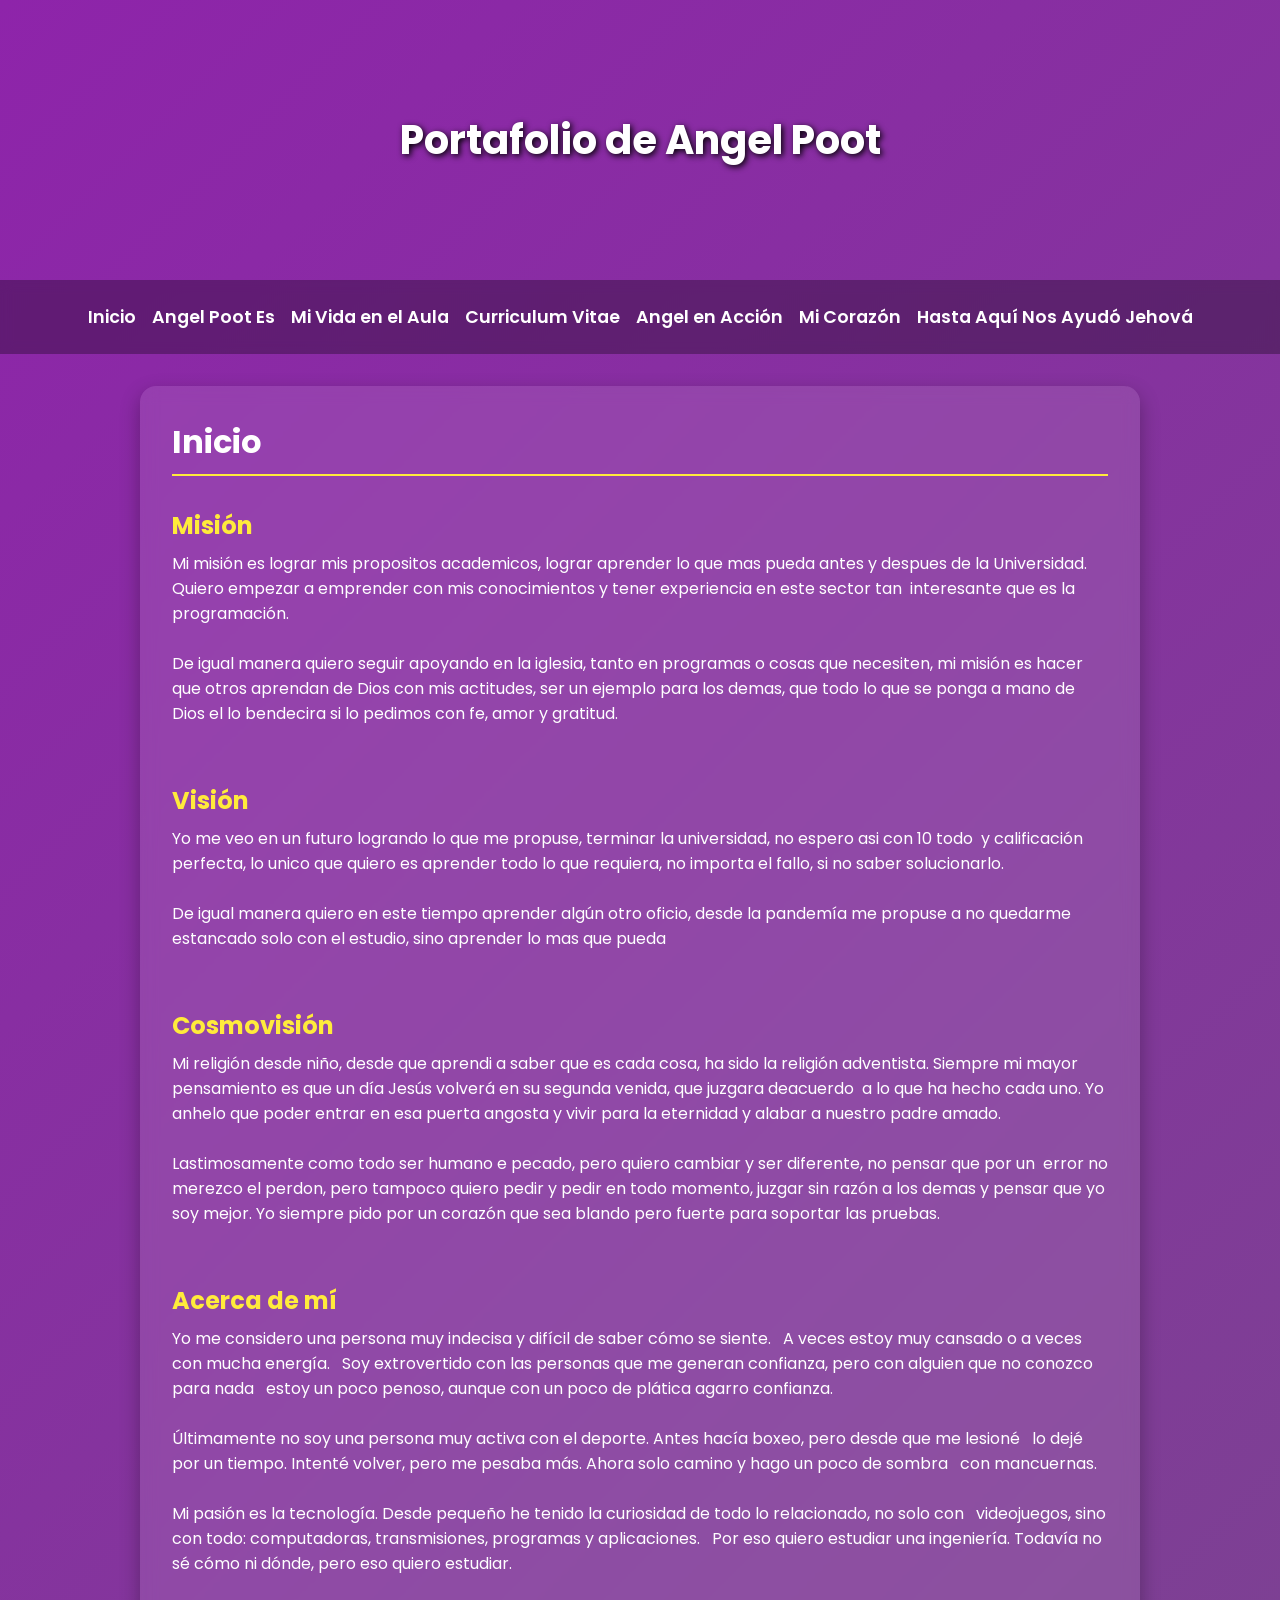
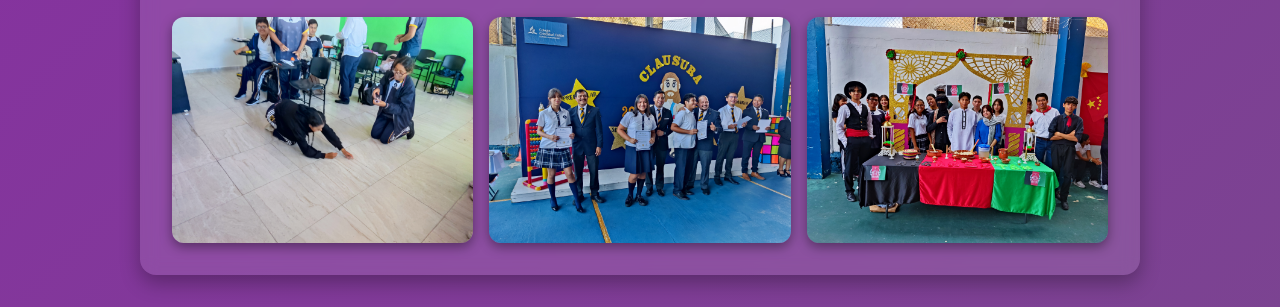
<file: index.html>
<!DOCTYPE html>
<html lang="es">

<head>
    <meta charset="UTF-8" />
    <meta name="viewport" content="width=device-width, initial-scale=1.0" />
    <title>Portafolio de Angel Poot</title>
    <link href="https://fonts.googleapis.com/css2?family=Poppins:wght@400;600;700&display=swap" rel="stylesheet">
    <link rel="stylesheet" href="index.css">
    <style>
        /* Estilos extras específicos para la integración de la calculadora */
        
        .calculator-container {
            background-image: url('img1.png');
            /* Misma imagen de fondo de Python */
            background-size: cover;
            background-position: center;
            padding: 20px;
            border-radius: 10px;
            color: blue;
            font-family: 'System', sans-serif;
            /* Aproximando la fuente de Python */
            min-height: 600px;
            display: flex;
            flex-direction: column;
            align-items: center;
            position: relative;
        }
        
        .calc-title {
            font-size: 50px;
            font-weight: bold;
            background-color: white;
            padding: 5px 15px;
            margin-top: 50px;
        }
        
        .calc-desc {
            font-size: 20px;
            font-weight: bold;
            background-color: white;
            padding: 5px;
            text-align: center;
            margin-top: 10px;
        }
        
        .calc-btn-large {
            background-color: white;
            color: blue;
            font-family: "Arial", sans-serif;
            font-size: 25px;
            font-weight: bold;
            border: none;
            padding: 15px 40px;
            cursor: pointer;
            border-radius: 5px;
            margin-top: 50px;
            transition: 0.3s;
        }
        
        .calc-btn-large:hover {
            background-color: #f0f0f0;
        }
        
        .calc-btn-nav {
            background-color: white;
            color: blue;
            font-family: "Arial", sans-serif;
            font-size: 14px;
            font-weight: bold;
            border: none;
            padding: 10px 15px;
            cursor: pointer;
            border-radius: 3px;
            position: absolute;
            bottom: 20px;
            left: 20px;
        }
        
        .calc-btn-action {
            background-color: white;
            color: blue;
            font-family: "Arial", sans-serif;
            font-size: 14px;
            font-weight: bold;
            border: none;
            padding: 10px 20px;
            cursor: pointer;
            border-radius: 3px;
            margin-top: 20px;
        }
        /* Ocultar secciones de la calculadora por defecto */
        
        .calc-subpage {
            display: none;
            width: 100%;
            display: flex;
            flex-direction: column;
            align-items: center;
        }
        
        .calc-subpage.active-sub {
            display: flex;
        }
        /* Estilos para inputs estilo Tkinter (negro con letra blanca) */
        
        .calc-input-group {
            margin: 15px 0;
            text-align: center;
        }
        
        .calc-label {
            background-color: white;
            font-weight: bold;
            font-size: 20px;
            padding: 2px 5px;
            display: inline-block;
            margin-bottom: 5px;
        }
        
        .calc-entry {
            background-color: black;
            color: white;
            font-family: "Arial", sans-serif;
            font-size: 20px;
            border: none;
            padding: 5px;
            width: 200px;
            text-align: right;
            border-radius: 3px;
        }
        /* Diseño específico para Balancín (entradas en línea) */
        
        .balancin-row {
            display: flex;
            justify-content: center;
            align-items: center;
            gap: 20px;
            margin-top: 30px;
            width: 90%;
        }
        
        .balancin-col {
            display: flex;
            flex-direction: column;
            align-items: center;
        }
        
        .balancin-equals {
            font-size: 40px;
            font-weight: bold;
            background-color: white;
            padding: 0 10px;
        }
        
        .balancin-entry {
            width: 80px;
        }
        /* Más pequeños para que entren 4 */
        
        .calc-result-box {
            background-color: black;
            color: white;
            font-family: "Arial", sans-serif;
            font-size: 20px;
            font-weight: bold;
            padding: 10px;
            width: 250px;
            text-align: right;
            border-radius: 3px;
            margin-top: 10px;
            min-height: 30px;
        }
    </style>
</head>

<body>
    <header id="banner">Portafolio de Angel Poot</header>

    <nav>
        <a href="#" data-page="inicio">Inicio</a>
        <a href="#" data-page="angel">Angel Poot Es</a>
        <a href="#" data-page="aula">Mi Vida en el Aula</a>
        <a href="#" data-page="cv">Curriculum Vitae</a>
        <a href="#" data-page="accion">Angel en Acción</a>
        <a href="#" data-page="corazon">Mi Corazón</a>
        <a href="#" data-page="hastaaqui">Hasta Aquí Nos Ayudó Jehová</a>
    </nav>

    <div id="inicio" class="page active">
        <div class="content-box">
            <h2>Inicio</h2>
            <h3>Misión</h3>
            <p>
                Mi misión es lograr mis propositos academicos, lograr aprender lo que mas pueda antes y despues de la Universidad. Quiero empezar a emprender con mis conocimientos y tener experiencia en este sector tan  interesante que es la programación.
                <br><br> De igual manera quiero seguir apoyando en la iglesia, tanto en programas o cosas que necesiten, mi misión es hacer que otros aprendan de Dios con mis actitudes, ser un ejemplo para los demas, que todo lo que se ponga a mano de
                Dios el lo bendecira si lo pedimos con fe, amor y gratitud.
                <br><br>
            </p>
            <h3>Visión</h3>
            <p>
                Yo me veo en un futuro logrando lo que me propuse, terminar la universidad, no espero asi con 10 todo  y calificación perfecta, lo unico que quiero es aprender todo lo que requiera, no importa el fallo, si no saber solucionarlo.
                <br><br> De igual manera quiero en este tiempo aprender algún otro oficio, desde la pandemía me propuse a no quedarme estancado solo con el estudio, sino aprender lo mas que pueda
                <br><br>
            </p>
            <h3>Cosmovisión</h3>
            <p>
                Mi religión desde niño, desde que aprendi a saber que es cada cosa, ha sido la religión adventista. Siempre mi mayor pensamiento es que un día Jesús volverá en su segunda venida, que juzgara deacuerdo  a lo que ha hecho cada uno. Yo anhelo que poder entrar
                en esa puerta angosta y vivir para la eternidad y alabar a nuestro padre amado.
                <br><br> Lastimosamente como todo ser humano e pecado, pero quiero cambiar y ser diferente, no pensar que por un  error no merezco el perdon, pero tampoco quiero pedir y pedir en todo momento, juzgar sin razón a los demas y pensar que
                yo soy mejor. Yo siempre pido por un corazón que sea blando pero fuerte para soportar las pruebas.
                <br><br>
            </p>
            <h3>Acerca de mí</h3>
            <p>
                Yo me considero una persona muy indecisa y difícil de saber cómo se siente.   A veces estoy muy cansado o a veces con mucha energía.   Soy extrovertido con las personas que me generan confianza, pero con alguien que no conozco para nada   estoy un poco
                penoso, aunque con un poco de plática agarro confianza.
                <br><br> Últimamente no soy una persona muy activa con el deporte. Antes hacía boxeo, pero desde que me lesioné   lo dejé por un tiempo. Intenté volver, pero me pesaba más. Ahora solo camino y hago un poco de sombra   con mancuernas.
                <br><br> Mi pasión es la tecnología. Desde pequeño he tenido la curiosidad de todo lo relacionado, no solo con   videojuegos, sino con todo: computadoras, transmisiones, programas y aplicaciones.   Por eso quiero estudiar una ingeniería.
                Todavía no sé cómo ni dónde, pero eso quiero estudiar.
                <br><br>
            </p>
            <div class="image-grid">
                <img src="foto1.jpg" alt="Foto 1">
                <img src="foto2.jpg" alt="Foto 2">
                <img src="foto3.jpg" alt="Foto 3">
            </div>
        </div>
    </div>

    <div id="angel" class="page">
        <div class="content-box">
            <h2>Angel Poot Es</h2>
            <h3>Autobiografía</h3> 
            <p>
                Angel Adriel Poot Cruz nació el 3 de julio de 2026 en Cozumel, Quintana ROO. Su familia es algo numerosa, mas su familia paterna, con la cual es la que ha pasado la mayor parte del tiempo.
                <br><br> Angel desde pequeño era muy activo y relajista, cosa la cual perjudicaba en sus estudios, no le gustaba estudiar y hasta lloraba por hacer la tarea. Todo cambio durate la pandemia, el cursaba 6to de primaria en la escuela Eladio
                Novelo Gil cuando ocurrió la pandemia. Durante ese tiempo de encierro al no tener algún dispositivo electrónico como una consola, computadora propia o celular para jugar, se aburría demasiado, solo con la  tele se fastidiaba; había un
                pequeño celular el cual solo le prestaban para estudiar 3 horas al día, entonces, por el encierro y aburrimiento se puso  a estudiar. No era para nada bueno en matématicas por lo tanto se la pasaba viendo videos de un youtuber muy famoso
                para ese tiempo, Daniel Carreon;  Angel sentía que los temas eran mas fáciles de aprender, divisiones, sumas de fracciones, jerarquía de operaciones y los temas mas avanzados para un niño  como lo son ecuaciones de primer y segundo grado,
                increible solo por el aburrimiento aprendió tantos temas de matématicas que ni eran para su grado ni edad.
                <br><br> Tambien por flojo, el no leía, se le hacía pesado y aburrido, pero lo obligaron a leer... era una enciclopedia sobre tecnología, leyo sobre la  evolución de las computadoras, los lenguajes de programación (a gran escala), consolas
                (y videojuegos) y todo ese mundo tecnológico tan sorprendente  y amplió, desde ese entonces se intereso mucho mas en la tecnologia, no solo en los videojuegos como algunos pensarán, sino en reparaciones, programación, lógica, etc. Desde
                ese día las ideas de inovar se volvieron muchos mas grandes, pensar en, que pasa si hago esto, si aplico esto. Obvio no solo se cerro en  esos temas, tambien le intereso la biologia, quimica, física, psicología de tantos libros que le
                obligaron a leer... solo que tenía en mente que  todo se deriva y se usa con la tecnología, por lo cual sus estudios los orientó a esta rama tan gigantesca del estudio y la ciencia.
                <br><br> Hoy en día sigue basando sus estudios enfocados en la tecnología, una prueba de ello es la página la cual estan leyendo esto, cada cosa fue hecha por el, si, algo simple y con bastante ayuda pero es un gran avance y un logro para
                él, ¿su meta? no solo es avanzar académicamente sino lograr algo que de verdad le guste y apasione, es una forma de decir gracias a su familia la cual lo ha apoyado desde siempre en todo momento y lugar, a cada amigo y ser querido que
                se ha quedado apoyado y dando su granito de arena para que pueda avanzar; sabe que el camino no será facil y que siempre existiran problemas, pero confía en  Dios de que, si es su voluntad, todo saldrá bien.
            </p>
            <div class="image-grid">
                <img src="foto4.jpeg" alt="Foto 4">
                <img src="foto5.jpeg" alt="Foto 5">
                <img src="foto6.jpeg" alt="Foto 6">
            </div>
        </div>
    </div>

    <div id="aula" class="page">
        <div class="content-box">
            <h2>Mi Vida en el Aula</h2>
            <h3>1er Año</h3>
            <p>
                Cuando entré a la Preparatoria (Colegio Cristóbal Colón) me sentía emocionado y algo nervioso, por la razón de que me encontraría a mis  antiguos compañeros de clase de primaría. El primer día fue raro, solo llegué y no hable con casi nadie, solo con
                los que habían llegado conmigo como nuevos alumnos. De ahí reconocí a Jady, ella me caía mal en la primaria, pero le hable solo porque sabía que ella estudió conmigo  en la secundaría, aunque nunca cruzamos palabras pero si reconocía que
                era ella. De ahí nos empezamos a juntar todos y la verdad co todo el salón se  sentía esa vibra de amistad y compañerismo... pero también de relajo y pleitos, algo lo cual estoy acostumbrado porque siempre me han tocado todo este tipo
                de salones. La verdad el primer año lo pasé bien aun que casi no hablará pero jamás me hicieron a un lado e intentaban incluirme en jugar en los recesos y educación física. En la parte académica iba bien, casi ningún tema se me complicó
                y los profesores explicaban muy bien.
            </p>
            <br><br>
            <h3>2do año</h3>
            <p>
                En mi segundo año fue muy rapido para mi, casi no hice algún cambio, solo me dedique mas a mi area y seguir. Algunos trabajos se me complicaron  por mi falta de talento en las manualidades pero minimo las entregaba. Lo unico que si me dio trabajo fue
                con ingles, la verdad aprender un segundo idioma si es dificil para mi. Pero todo lo que paso en este año estuvo bien.
            </p>
            <br><br>
            <div class="image-grid">
                <img src="foto7.jpeg" alt="Foto 7">
                <img src="foto8.jpeg" alt="Foto 8">
                <img src="foto9.jpeg" alt="Foto 9">
               </div>  
              <h3>3er año</h3>
                <p>
                    Este año sinceramente ha sido el mejor, empecé mas a disfrutar aunque sea un poco más, hice cosas que nunca pensé hacer y la verdad aunque tuve malos  momentos casi no me arrepiento de nada, aunque ya somo pocos en el salón ha sido el mejor grupo, con
                    nuestros problemas y todo pero somos unidos de cierta  forma. Pero estoy emocionado porque despues de tanto tiempo y sacrificios ya estoy en la recta final y estoy tan feliz. Deseo lo mejor a todos mis comapñeros  y amigos que quiero
                    tanto.
                </p>
                <br><br>
                <div class="image-grid">
                    <img src="foto10.jpeg" alt="Foto 10">
                    <img src="foto11.jpeg" alt="Foto 11">
                    <img src="foto12.jpeg" alt="Foto 12">
                </div>
            </div>
        </div>

        <div id="cv" class="page">
    <div class="content-box">
      <h2>Curriculum Vitae</h2>
      
      <div class="cv-container">
        <img src="fotocv.png" alt="Currículum Vitae de Ángel Poot" class="cv-img">
        
        <p>Aquí presento mi trayectoria, habilidades y formación académica.</p>
      </div>

    </div>
  </div>

        <div id="accion" class="page">
            <div class="content-box">
                <h2>Angel en Acción (Proyecto de Física)</h2>
                <div class="calculator-container">

                    <div id="calc-start" class="calc-subpage active-sub">
                        <div class="calc-title">Calculadora</div>
                        <div class="calc-desc">Calculadora de Torque y Balancín<br>Física I</div>
                        <button class="calc-btn-large" id="btn-to-menu">Inicio</button>
                        <div style="margin-top: 50px; background-color: white; padding: 5px; font-size: 12px; color: black; border-radius: 3px; font-family: sans-serif;">
                            Integrantes: Ángel Poot, Joel Ceballos, Cesar Nicolas, Phio Azcorra. 5to Semestre.
                        </div>
                    </div>

                    <div id="calc-menu" class="calc-subpage">
                        <div class="calc-title">Torque o Equilibrio</div>
                        <div class="calc-desc">Elige tu tipo de operación</div>
                        <div style="display: flex; gap: 40px; margin-top: 50px;">
                            <button class="calc-btn-large" style="width: 220px;" id="btn-to-torque">Torque</button>
                            <button class="calc-btn-large" style="width: 220px;" id="btn-to-balancin">Equilibrio (Balancín)</button>
                        </div>
                        <button class="calc-btn-nav" id="btn-back-to-start">Volver al inicio</button>
                    </div>

                    <div id="calc-torque-page" class="calc-subpage">
                        <div class="calc-title">Torque</div>
                        <div class="calc-desc">Se usa r(M) y F(N)</div>

                        <div style="display: flex; gap: 30px; width: 100%; justify-content: center; margin-top: 20px;">
                            <div style="display: flex; flex-direction: column; align-items: flex-start;">
                                <div class="calc-input-group">
                                    <span class="calc-label">r (Brazo de palanca) en M</span><br>
                                    <input type="number" id="torque-r" class="calc-entry" placeholder="0.00">
                                </div>
                                <div class="calc-input-group">
                                    <span class="calc-label">F (Fuerza) en N (Newtons)</span><br>
                                    <input type="number" id="torque-f" class="calc-entry" placeholder="0.00">
                                </div>
                                <div class="calc-input-group">
                                    <span class="calc-label">Grados (Ángulo)</span><br>
                                    <input type="number" id="torque-deg" class="calc-entry" placeholder="90 (defecto)">
                                </div>
                                <button class="calc-btn-action" id="btn-calc-torque">Calcular</button>
                            </div>

                            <div style="display: flex; flex-direction: column; align-items: center; margin-top: 20px;">
                                <span class="calc-label">Resultado</span>
                                <div class="calc-result-box" id="torque-result"></div>
                            </div>
                        </div>

                        <button class="calc-btn-nav" id="btn-back-to-menu-from-torque">Volver al menú</button>
                    </div>

                    <div id="calc-balancin-page" class="calc-subpage">
                        <div class="calc-title">Balancín</div>
                        <div class="calc-desc">Calculadora que simula el equilibrio<br>de dos objetos en un balancín</div>
                        <div class="calc-desc" style="font-size: 16px; margin-top: 5px;">Usaremos F(fuerza N) y d(distancia M) de cada lado.<br>Llena al menos 3 campos.</div>

                        <div class="balancin-row">
                            <div class="balancin-col">
                                <span class="calc-label">f1</span>
                                <input type="number" id="bal-f1" class="calc-entry balancin-entry" placeholder="0.00">
                            </div>
                            <div class="balancin-col">
                                <span class="calc-label">d1</span>
                                <input type="number" id="bal-d1" class="calc-entry balancin-entry" placeholder="0.00">
                            </div>

                            <div class="balancin-equals">=</div>

                            <div class="balancin-col">
                                <span class="calc-label">f2</span>
                                <input type="number" id="bal-f2" class="calc-entry balancin-entry" placeholder="0.00">
                            </div>
                            <div class="balancin-col">
                                <span class="calc-label">d2</span>
                                <input type="number" id="bal-d2" class="calc-entry balancin-entry" placeholder="0.00">
                            </div>
                        </div>

                        <div style="margin-top: 30px; display: flex; flex-direction: column; align-items: center;">
                            <button class="calc-btn-action" id="btn-calc-balancin">Calcular Equilibrio</button>
                            <span class="calc-label" style="margin-top: 20px;">Resultado</span>
                            <div class="calc-result-box" id="balancin-result" style="width: 350px; text-align: center;"></div>
                        </div>

                        <button class="calc-btn-nav" id="btn-back-to-menu-from-bal">Volver al menú</button>
                    </div>

                </div>
            </div>
        </div>

        <div id="corazon" class="page">
            <div class="content-box">
                <h2>Mi Corazón</h2>
                <h3>Lo que siento</h3>
                <p>
                Soy alguien muy complicado, aveces pienso que todo se puede solucionar pero hay veces que simplemente no pasa.
                Confío mucho en las personas y cuando pasa algo intento que no me afecte pero latimosamente de piedra no soy, pero
                agradezco cada momento bonito que me han hecho pasar esas personas. Y con las que de verdad se quedan sin importar que
                les doy todo lo que puedo e infinitamente agradezco su compañia... lastimosamente no soy perfeecto en ningun aspecto pero 
                demuestro todo lo que valgo. Sere callado con algunas personas o en público, pero con las personas con las que tengo confianza
                me siento yo. Este apartado solo es para agradecer a cada persona que ha wstado conmigo, que verdaderamente me conoce y lo tan agradecido 
                que estoy por haberlas conocido.
                </p>
            </div>
        </div>

        <div id="hastaaqui" class="page">
            <div class="content-box">
                <h2>Hasta Aquí Nos Ayudó Jehová</h2>
                <p>Proximamente es mi graduación y estoy tan feliz de eso, nunca he tenido una por diversas razones.
                agradezco a Dios por cuidarme y apoyarme siempre. Estoy Tan feliz. Ya estoy inscrito y solo estoy a espera que pase el tiempo.</p>
            <br><br>
                
                <div class="image-grid">
                    <img src="foto13.jpeg" alt="Foto 13">
                    <img src="foto14.jpeg" alt="Foto 14">
                    <img src="foto15.jpeg" alt="Foto 15">
                </div>
             </div>
        </div>

        <script>
            // --- LÓGICA DE NAVEGACIÓN DEL PORTAFOLIO (Ya existía) ---
            document.addEventListener("DOMContentLoaded", () => {
                const links = document.querySelectorAll("nav a");
                const pages = document.querySelectorAll(".page");

                links.forEach(link => {
                    link.addEventListener("click", e => {
                        e.preventDefault();
                        const id = link.getAttribute("data-page");
                        const target = document.getElementById(id);

                        if (target) {
                            pages.forEach(p => p.classList.remove("active"));
                            target.classList.add("active");
                            window.scrollTo({
                                top: 0,
                                behavior: "smooth"
                            });
                        }
                    });
                });

                // --- LÓGICA DE NAVEGACIÓN INTERNA DE LA CALCULADORA ---
                const subpages = document.querySelectorAll('.calc-subpage');

                function showSubpage(subpageId) {
                    subpages.forEach(sub => sub.classList.remove('active-sub'));
                    document.getElementById(subpageId).classList.add('active-sub');
                }

                // Botones de navegación
                document.getElementById('btn-to-menu').addEventListener('click', () => showSubpage('calc-menu'));
                document.getElementById('btn-back-to-start').addEventListener('click', () => showSubpage('calc-start'));
                document.getElementById('btn-to-torque').addEventListener('click', () => showSubpage('calc-torque-page'));
                document.getElementById('btn-back-to-menu-from-torque').addEventListener('click', () => showSubpage('calc-menu'));
                document.getElementById('btn-to-balancin').addEventListener('click', () => showSubpage('calc-balancin-page'));
                document.getElementById('btn-back-to-menu-from-bal').addEventListener('click', () => showSubpage('calc-menu'));

                // --- LÓGICA MATEMÁTICA TRADUCIDA DE PYTHON A JAVASCRIPT ---

                // 1. Cálculo de Torque
                document.getElementById('btn-calc-torque').addEventListener('click', () => {
                    const r_txt = document.getElementById('torque-r').value;
                    const f_txt = document.getElementById('torque-f').value;
                    let deg_txt = document.getElementById('torque-deg').value.trim();
                    const resultDiv = document.getElementById('torque-result');

                    // Limpiar resultado previo
                    resultDiv.innerText = "";
                    resultDiv.style.color = "white";

                    // Validaciones básicas
                    if (r_txt === "" || f_txt === "") {
                        alert("Error: Por favor ingresa r(M) y F(N).");
                        return;
                    }

                    const r_valor = parseFloat(r_txt);
                    const f_valor = parseFloat(f_txt);

                    if (isNaN(r_valor) || isNaN(f_valor)) {
                        alert("Error: Ingresa valores numéricos válidos.");
                        return;
                    }

                    // Grados por defecto si está vacío
                    if (deg_txt === "") {
                        deg_txt = "90";
                    }
                    const angulo_grados = parseFloat(deg_txt);
                    if (isNaN(angulo_grados)) {
                        alert("Error: El ángulo debe ser un número.");
                        return;
                    }

                    // FÓRMULA 
                    const radianes = angulo_grados * (Math.PI / 180);
                    const torque = r_valor * f_valor * Math.sin(radianes);

                    // Mostrar resultado
                    resultDiv.innerText = `${torque.toFixed(2)} Nm`;
                });

                // 2. Cálculo de Balancín
                document.getElementById('btn-calc-balancin').addEventListener('click', () => {
                    const f1_txt = document.getElementById('bal-f1').value.trim();
                    const d1_txt = document.getElementById('bal-d1').value.trim();
                    const f2_txt = document.getElementById('bal-f2').value.trim();
                    const d2_txt = document.getElementById('bal-d2').value.trim();
                    const resultDiv = document.getElementById('balancin-result');

                    // Limpiar resultado previo
                    resultDiv.innerText = "";
                    resultDiv.style.color = "white";

                    // Contar vacíos
                    const vacios = [f1_txt === "", d1_txt === "", f2_txt === "", d2_txt === ""];
                    const num_vacios = vacios.filter(v => v).length;

                    if (num_vacios > 1) {
                        alert("Error: Debes llenar al menos 3 campos para calcular.");
                        return;
                    }

                    // Convertir a float o null
                    let f1 = f1_txt !== "" ? parseFloat(f1_txt) : null;
                    let d1 = d1_txt !== "" ? parseFloat(d1_txt) : null;
                    let f2 = f2_txt !== "" ? parseFloat(f2_txt) : null;
                    let d2 = d2_txt !== "" ? parseFloat(d2_txt) : null;

                    // Validar que sean números si no son null
                    if ((f1 !== null && isNaN(f1)) || (d1 !== null && isNaN(d1)) || (f2 !== null && isNaN(f2)) || (d2 !== null && isNaN(d2))) {
                        alert("Error: Por favor ingresa valores numéricos válidos.");
                        return;
                    }

                    // Lógica de cálculo de variable faltante
                    if (f1 === null) {
                        if (d1 === 0) {
                            alert("Error: d1 no puede ser cero.");
                            return;
                        }
                        f1 = (f2 * d2) / d1;
                        resultDiv.innerText = `Cálculo f1 = ${f1.toFixed(2)}`;
                        document.getElementById('bal-f1').value = f1.toFixed(2);
                    } else if (d1 === null) {
                        if (f1 === 0) {
                            alert("Error: f1 no puede ser cero.");
                            return;
                        }
                        d1 = (f2 * d2) / f1;
                        resultDiv.innerText = `Cálculo d1 = ${d1.toFixed(2)}`;
                        document.getElementById('bal-d1').value = d1.toFixed(2);
                    } else if (f2 === null) {
                        if (d2 === 0) {
                            alert("Error: d2 no puede ser cero.");
                            return;
                        }
                        f2 = (f1 * d1) / d2;
                        resultDiv.innerText = `Cálculo f2 = ${f2.toFixed(2)}`;
                        document.getElementById('bal-f2').value = f2.toFixed(2);
                    } else if (d2 === null) {
                        if (f2 === 0) {
                            alert("Error: f2 no puede ser cero.");
                            return;
                        }
                        d2 = (f1 * d1) / f2;
                        resultDiv.innerText = `Cálculo d2 = ${d2.toFixed(2)}`;
                        document.getElementById('bal-d2').value = d2.toFixed(2);
                    } else {
                        // Lógica de comprobación de equilibrio
                        const torque_izq = f1 * d1;
                        const torque_der = f2 * d2;

                        if (Math.abs(torque_izq - torque_der) < 1e-6) {
                            resultDiv.innerText = "Estado: Equilibrado";
                            resultDiv.style.color = "#00ff00";
                        } else if (torque_izq > torque_der) {
                            resultDiv.innerText = "Estado: Izquierdo baja";
                            resultDiv.style.color = "#ff4444";
                        } else {
                            resultDiv.innerText = "Estado: Derecho baja";
                            resultDiv.style.color = "#ff4444";
                        }
                    }
                });

            });
        </script>
</body>

</html>
</file>
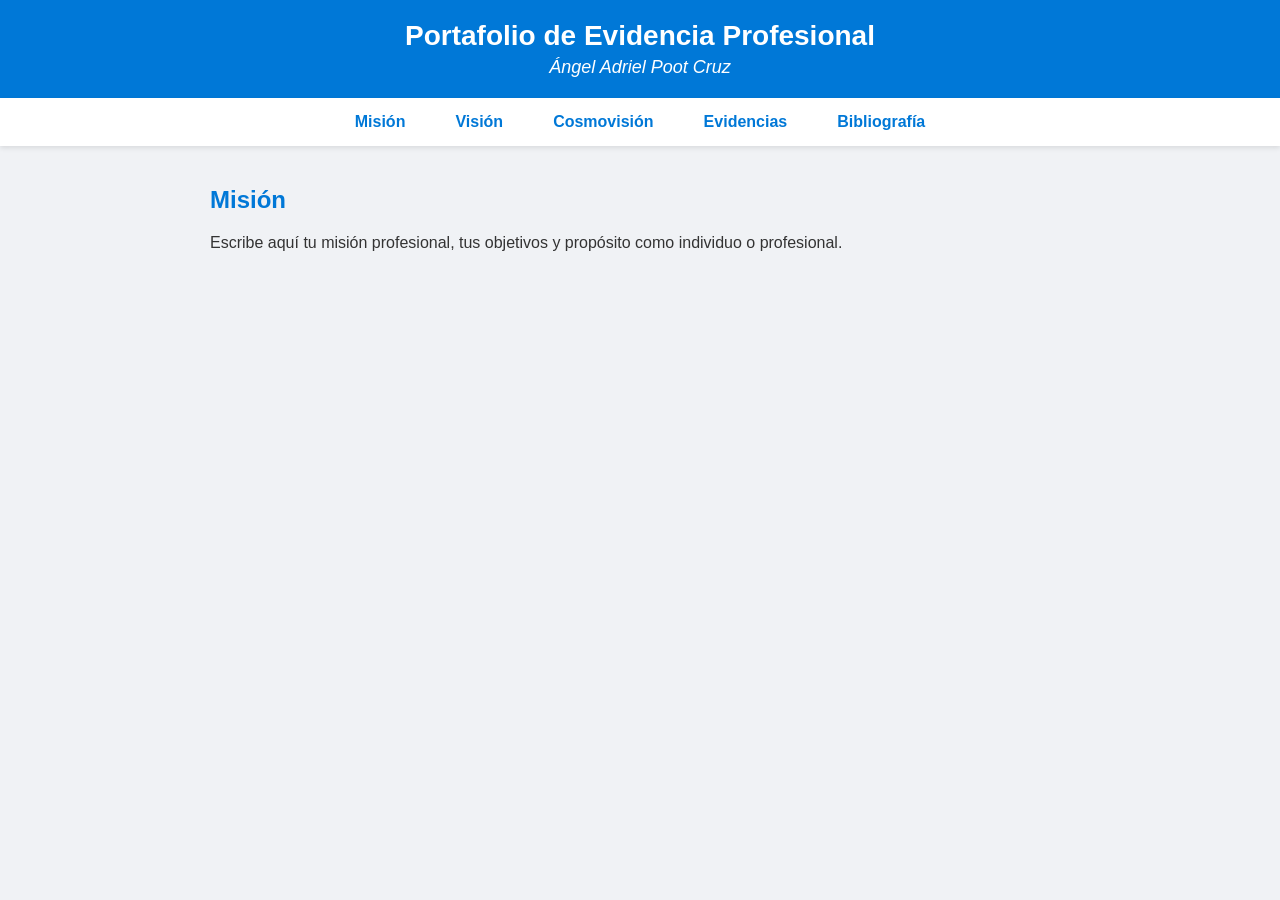
<file: Angelpoot.html>
<!DOCTYPE html>
<html lang="es">
<head>
  <meta charset="UTF-8">
  <title>Portafolio de Evidencia Profesional</title>
  <style>
    * {
      box-sizing: border-box;
      margin: 0;
      padding: 0;
    }

    body {
      font-family: 'Segoe UI', sans-serif;
      background-color: #f0f2f5;
      color: #333;
    }

    header {
      background-color: #0078D7;
      color: white;
      padding: 20px;
      text-align: center;
      box-shadow: 0 2px 5px rgba(0,0,0,0.2);
    }

    header h1 {
      font-size: 28px;
      margin-bottom: 5px;
    }

    header p {
      font-size: 18px;
      font-style: italic;
    }

    nav {
      background-color: #ffffff;
      display: flex;
      justify-content: center;
      box-shadow: 0 2px 5px rgba(0,0,0,0.1);
    }

    nav a {
      padding: 15px 25px;
      text-decoration: none;
      color: #0078D7;
      font-weight: bold;
      transition: background 0.3s;
    }

    nav a:hover {
      background-color: #e6f0ff;
    }

    section {
      padding: 40px 20px;
      max-width: 900px;
      margin: auto;
      display: none;
      animation: fadeIn 0.5s ease;
    }

    section.active {
      display: block;
    }

    h2 {
      color: #0078D7;
      margin-bottom: 20px;
    }

    .image-placeholder {
      width: 100%;
      height: 300px;
      background-color: #ddd;
      border: 2px dashed #aaa;
      display: flex;
      align-items: center;
      justify-content: center;
      color: #666;
      font-size: 18px;
      margin-bottom: 20px;
    }

    @keyframes fadeIn {
      from { opacity: 0; transform: translateY(10px); }
      to { opacity: 1; transform: translateY(0); }
    }
  </style>
</head>
<body>

  <header>
    <h1>Portafolio de Evidencia Profesional</h1>
    <p>Ángel Adriel Poot Cruz</p>
  </header>

  <nav>
    <a href="#" onclick="showSection('mision')">Misión</a>
    <a href="#" onclick="showSection('vision')">Visión</a>
    <a href="#" onclick="showSection('cosmovision')">Cosmovisión</a>
    <a href="#" onclick="showSection('evidencias')">Evidencias</a>
    <a href="#" onclick="showSection('bibliografia')">Bibliografía</a>
  </nav>

  <section id="mision" class="active">
    <h2>Misión</h2>
    <p>Escribe aquí tu misión profesional, tus objetivos y propósito como individuo o profesional.</p>
  </section>

  <section id="vision">
    <h2>Visión</h2>
    <p>Describe tu visión a futuro, tus metas y cómo te proyectas en el ámbito profesional.</p>
  </section>

  <section id="cosmovision">
    <h2>Cosmovisión</h2>
    <p>Expón tu perspectiva del mundo, tus valores, creencias y cómo influyen en tu desarrollo profesional.</p>
  </section>

  <section id="evidencias">
    <h2>Evidencias</h2>
    <div class="image-placeholder">Aquí puedes insertar tus imágenes de evidencias</div>
    <div class="image-placeholder">Otra imagen o evidencia</div>
    <div class="image-placeholder">Espacio adicional para más evidencias</div>
  </section>

  <section id="bibliografia">
    <h2>Bibliografía</h2>
    <p>Incluye aquí las fuentes que has consultado para tu formación o para elaborar este portafolio.</p>
    <ul>
      <li>Autor, Título, Editorial, Año.</li>
      <li>Artículo o sitio web relevante.</li>
    </ul>
  </section>

  <script>
    function showSection(id) {
      document.querySelectorAll('section').forEach(sec => {
        sec.classList.remove('active');
      });
      document.getElementById(id).classList.add('active');
    }
  </script>

</body>
</html>
</file>
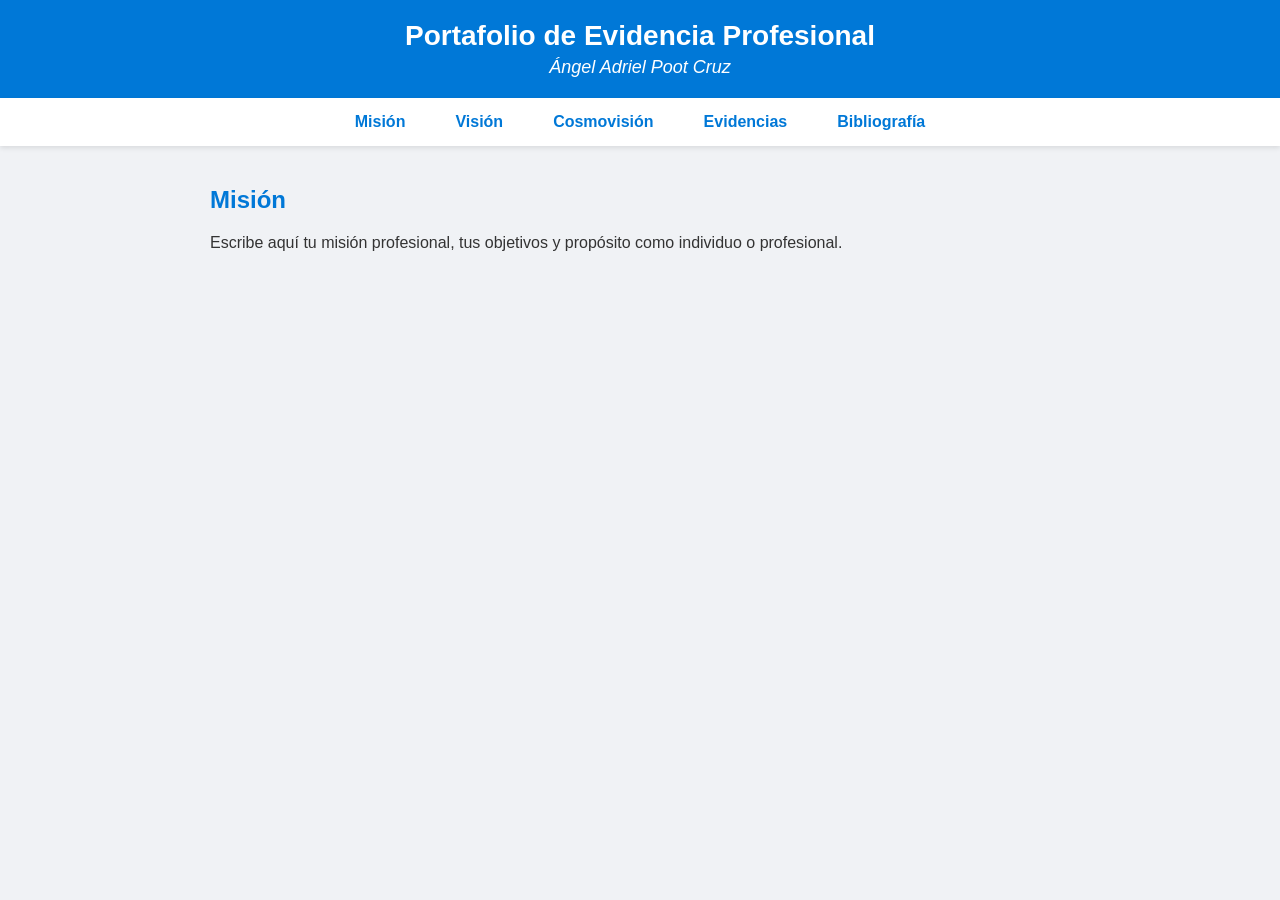
<file: poot.html>
<!DOCTYPE html>
<html lang="es">
<head>
  <meta charset="UTF-8">
  <title>Portafolio de Evidencia Profesional</title>
  <style>
    * {
      box-sizing: border-box;
      margin: 0;
      padding: 0;
    }

    body {
      font-family: 'Segoe UI', sans-serif;
      background-color: #f0f2f5;
      color: #333;
    }

    header {
      background-color: #0078D7;
      color: white;
      padding: 20px;
      text-align: center;
      box-shadow: 0 2px 5px rgba(0,0,0,0.2);
    }

    header h1 {
      font-size: 28px;
      margin-bottom: 5px;
    }

    header p {
      font-size: 18px;
      font-style: italic;
    }

    nav {
      background-color: #ffffff;
      display: flex;
      justify-content: center;
      box-shadow: 0 2px 5px rgba(0,0,0,0.1);
    }

    nav a {
      padding: 15px 25px;
      text-decoration: none;
      color: #0078D7;
      font-weight: bold;
      transition: background 0.3s;
    }

    nav a:hover {
      background-color: #e6f0ff;
    }

    section {
      padding: 40px 20px;
      max-width: 900px;
      margin: auto;
      display: none;
      animation: fadeIn 0.5s ease;
    }

    section.active {
      display: block;
    }

    h2 {
      color: #0078D7;
      margin-bottom: 20px;
    }

    .image-placeholder {
      width: 100%;
      height: 300px;
      background-color: #ddd;
      border: 2px dashed #aaa;
      display: flex;
      align-items: center;
      justify-content: center;
      color: #666;
      font-size: 18px;
      margin-bottom: 20px;
    }

    @keyframes fadeIn {
      from { opacity: 0; transform: translateY(10px); }
      to { opacity: 1; transform: translateY(0); }
    }
  </style>
</head>
<body>

  <header>
    <h1>Portafolio de Evidencia Profesional</h1>
    <p>Ángel Adriel Poot Cruz</p>
  </header>

  <nav>
    <a href="#" onclick="showSection('mision')">Misión</a>
    <a href="#" onclick="showSection('vision')">Visión</a>
    <a href="#" onclick="showSection('cosmovision')">Cosmovisión</a>
    <a href="#" onclick="showSection('evidencias')">Evidencias</a>
    <a href="#" onclick="showSection('bibliografia')">Bibliografía</a>
  </nav>

  <section id="mision" class="active">
    <h2>Misión</h2>
    <p>Escribe aquí tu misión profesional, tus objetivos y propósito como individuo o profesional.</p>
  </section>

  <section id="vision">
    <h2>Visión</h2>
    <p>Describe tu visión a futuro, tus metas y cómo te proyectas en el ámbito profesional.</p>
  </section>

  <section id="cosmovision">
    <h2>Cosmovisión</h2>
    <p>Expón tu perspectiva del mundo, tus valores, creencias y cómo influyen en tu desarrollo profesional.</p>
  </section>

  <section id="evidencias">
    <h2>Evidencias</h2>
    <div class="image-placeholder">Aquí puedes insertar tus imágenes de evidencias</div>
    <div class="image-placeholder">Otra imagen o evidencia</div>
    <div class="image-placeholder">Espacio adicional para más evidencias</div>
  </section>

  <section id="bibliografia">
    <h2>Bibliografía</h2>
    <p>Incluye aquí las fuentes que has consultado para tu formación o para elaborar este portafolio.</p>
    <ul>
      <li>Autor, Título, Editorial, Año.</li>
      <li>Artículo o sitio web relevante.</li>
    </ul>
  </section>

  <script>
    function showSection(id) {
      document.querySelectorAll('section').forEach(sec => {
        sec.classList.remove('active');
      });
      document.getElementById(id).classList.add('active');
    }
  </script>

</body>

</html>
</file>
<file: index.css>
* { box-sizing: border-box; margin: 0; padding: 0; }
body {
  font-family: 'Poppins', sans-serif;
  background: linear-gradient(135deg, #8e24aa, #43a047);
  background-size: 400% 400%;
  animation: gradientMove 15s ease infinite;
  color: #fff;
}
@keyframes gradientMove {
  0% { background-position: 0% 50%; }
  50% { background-position: 100% 50%; }
  100% { background-position: 0% 50%; }
}
header#banner {
  height: 280px;
  display: flex;
  align-items: center;
  justify-content: center;
  font-size: 2.5rem;
  font-weight: 700;
  text-shadow: 2px 2px 6px #000;
  animation: fadeIn 1s ease;
}
nav {
  background-color: rgba(0,0,0,0.3);
  display: flex;
  flex-wrap: wrap;
  justify-content: center;
  padding: 1rem;
  position: sticky;
  top: 0;
  z-index: 1000;
  backdrop-filter: blur(6px);
}
nav a {
  color: #fff;
  text-decoration: none;
  margin: 0.5rem;
  font-weight: 600;
  font-size: 1.1rem;
  position: relative;
  transition: color 0.3s ease;
  cursor: pointer;
}
nav a::after {
  content: '';
  position: absolute;
  left: 0;
  bottom: -4px;
  width: 100%;
  height: 2px;
  background: #ffeb3b;
  transform: scaleX(0);
  transition: transform 0.3s ease;
}
nav a:hover {
  color: #ffeb3b;
}
nav a:hover::after {
  transform: scaleX(1);
}
.page {
  display: none;
  opacity: 0;
  transform: translateY(40px);
  transition: opacity 0.6s ease, transform 0.6s ease;
  padding: 2rem;
}
.page.active {
  display: block;
  opacity: 1;
  transform: translateY(0);
}
.content-box {
  background-color: rgba(255, 255, 255, 0.1);
  padding: 2rem;
  border-radius: 16px;
  box-shadow: 0 8px 20px rgba(0,0,0,0.3);
  backdrop-filter: blur(8px);
  max-width: 1000px;
  margin: auto;
  color: #fff;
}
h2 {
  font-size: 2rem;
  margin-bottom: 1rem;
  border-bottom: 2px solid #ffeb3b;
  padding-bottom: 0.5rem;
}
h3 {
  font-size: 1.5rem;
  margin-top: 2rem;
  margin-bottom: 0.5rem;
  color: #ffeb3b;
}
.image-grid {
  display: grid;
  grid-template-columns: repeat(auto-fit, minmax(250px, 1fr));
  gap: 1rem;
  margin-top: 1rem;
}
.image-grid img {
  width: 100%;
  border-radius: 12px;
  box-shadow: 0 4px 12px rgba(0,0,0,0.4);
  transition: transform 0.3s ease;
}
.image-grid img:hover {
  transform: scale(1.05);
}
@keyframes fadeIn {
  from { opacity: 0; transform: translateY(30px); }
  to { opacity: 1; transform: translateY(0); }
}
@media (max-width: 600px) {
  body {
    font-size: 16px;
    line-height: 1.6;
    padding: 0 1rem;
  }
  header#banner {
    font-size: 1.6rem;
    padding: 2rem;
    height: auto;
    text-align: center;
  }
  nav {
    flex-direction: column;
    align-items: center;
    padding: 0.5rem 0;
    gap: 0;
  }
  nav a {
    font-size: 0.95rem;
    padding: 0.4rem 0.8rem;
    margin: 0.2rem 0;
    width: 100%;
    text-align: center;
    border-bottom: 1px solid rgba(255,255,255,0.1);
  }
  nav a::after {
    display: none;
  }
  .content-box {
    padding-top: 1rem;
    padding-bottom: 1rem;
    margin: 1rem 0;
    border-radius: 12px;
    max-width: 100%;
  }
  .image-grid {
    grid-template-columns: 1fr;
  }
  h2 {
    font-size: 1.4rem;
  }
  h3 {
    font-size: 1.1rem;
  }
  p {
    font-size: 1rem;
  }
  .page {
    scroll-margin-top: 80px;
  }
}
@media (max-width: 480px) {
  body {
    font-size: 18px;
    line-height: 1.6;
    padding: 0 1rem;
  }
  header#banner {
    font-size: 1.8rem;
    padding: 1rem;
    text-align: center;
    height: auto;
  }
  nav {
    flex-direction: column;
    align-items: center;
    padding: 0.5rem;
  }
  nav a {
    display: block;
    margin: 0.3rem 0;
    font-size: 1rem;
    padding: 0.6rem 1rem;
    width: 100%;
    text-align: center;
  }
  .content-box {
    padding: 1rem;
    margin: 1rem 0;
    border-radius: 12px;
  }
  .image-grid {
    grid-template-columns: 1fr;
  }
  h2 {
    font-size: 1.4rem;
  }
  h3 {
    font-size: 1.1rem;
  }
}
/* --- ESTILOS PARA LA SECCIÓN CURRICULUM VITAE --- */
.cv-container {
  display: flex;
  flex-direction: column;
  align-items: center; /* Centra horizontalmente */
  justify-content: center;
  text-align: center;
  padding: 20px 0;
  width: 100%;
}

.cv-img {
  max-width: 100%;      
  width: 500px;         /* Tamaño de la imagen. Ajústalo a tu gusto */
  height: auto;
  border-radius: 8px;   
  box-shadow: 0 8px 25px rgba(0, 0, 0, 0.5); /* Sombra para que resalte */
  border: 3px solid #ffeb3b; /* Borde amarillo para combinar con tu diseño */
  margin-bottom: 25px;
  transition: transform 0.3s ease; /* Efecto al pasar el mouse */
}

.cv-img:hover {
  transform: scale(1.02); /* Pequeño zoom al pasar el cursor */
}
</file>
